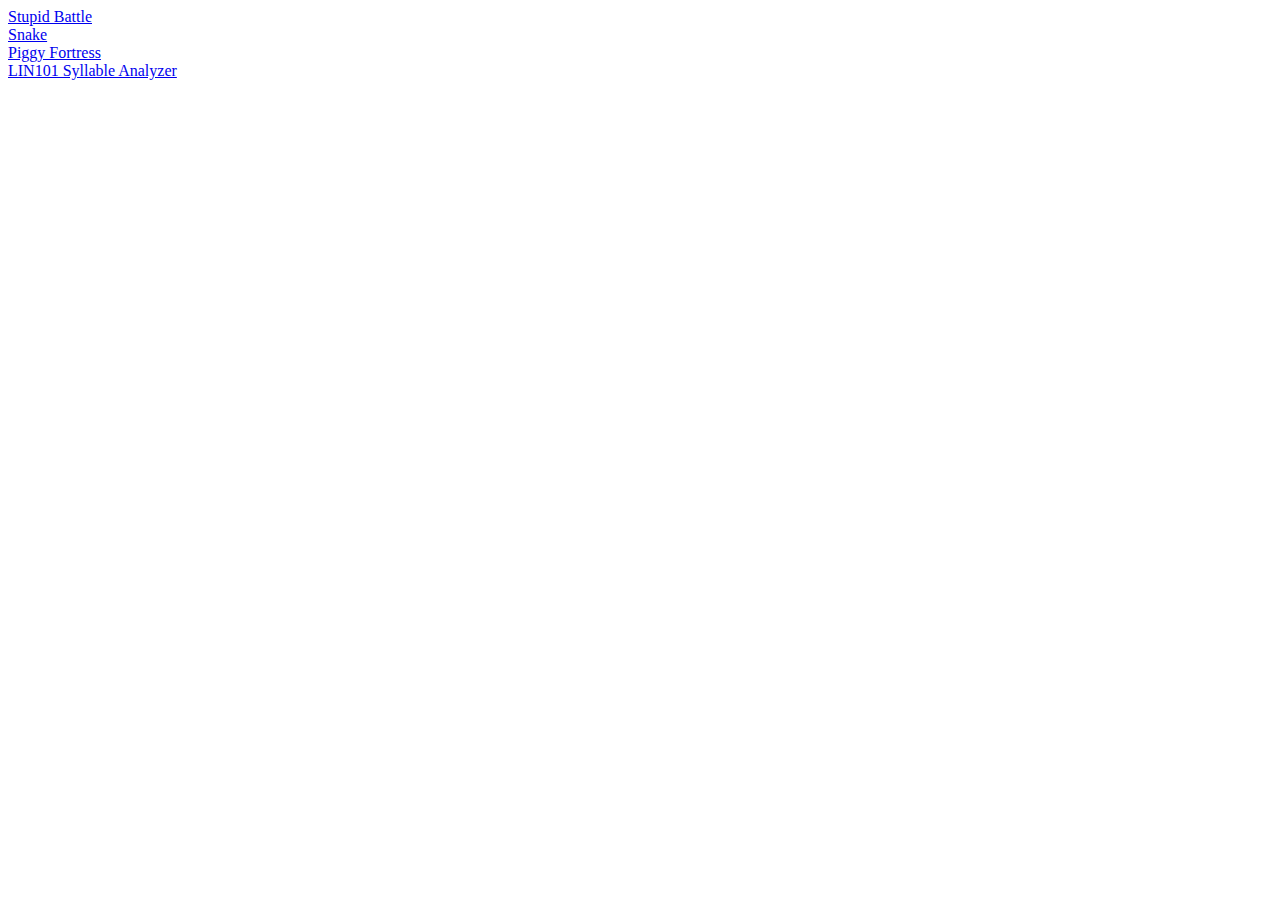
<file: index.html>
<!doctype html>
<html>
    <head>
        <meta charset="UTF-8" />
        <title>hello phaser!</title>
        <script src="phaser.min.js"></script>
    </head>
    <body>

    <a href="stupid-battle/stupid-battle.html">Stupid Battle</a>
    <br>
    <a href="snake/snake.html">Snake</a>
    <br>
    <a href="piggy-fortress/piggy-fortress.html">Piggy Fortress</a>
    <br>
    <a href="syllable-analyzer.html">LIN101 Syllable Analyzer</a>
    </body>
</html>
</file>
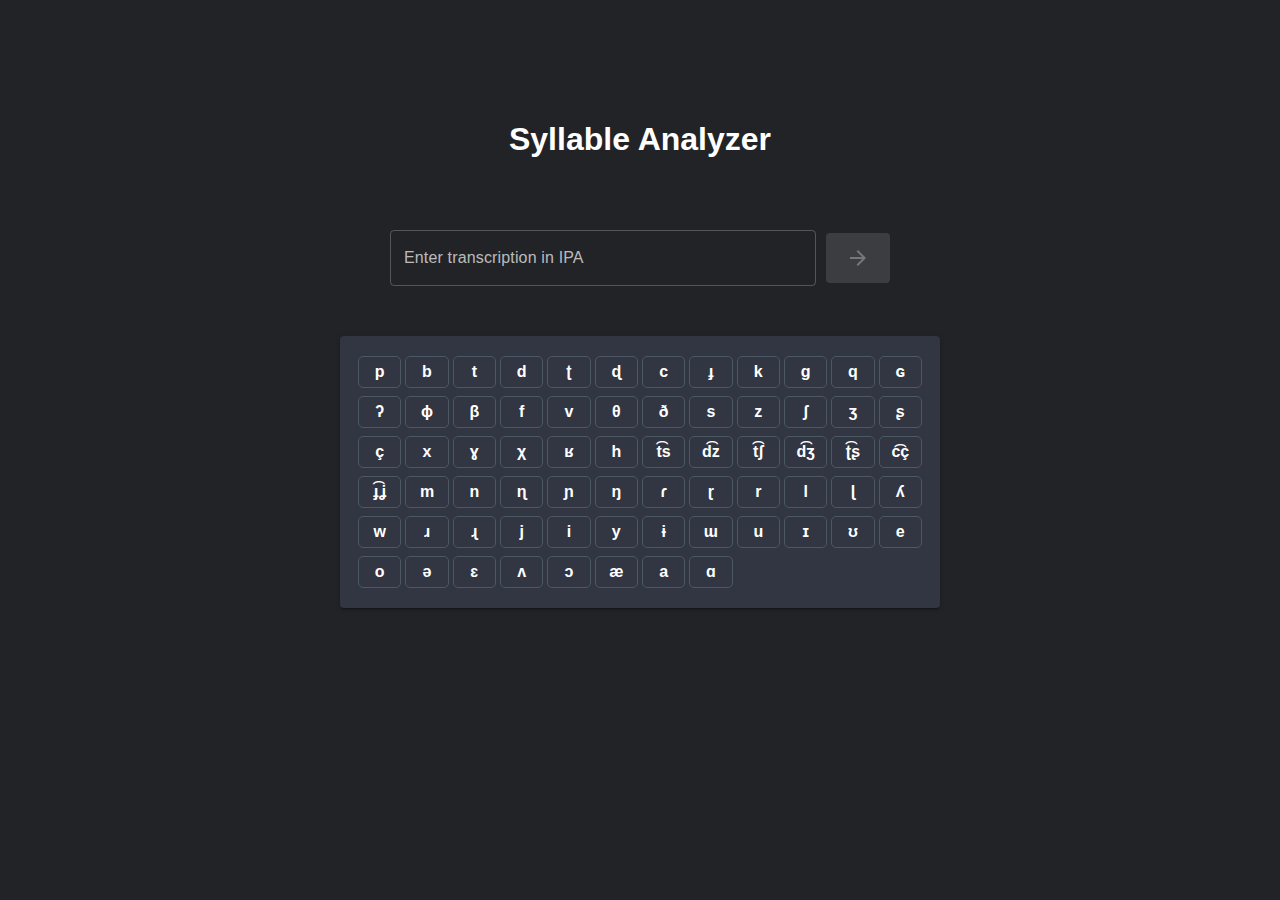
<file: syllable-analyzer/index.html>
<!doctype html><html lang="en"><head><meta charset="utf-8"/><link rel="icon" href="/favicon.ico"/><meta name="viewport" content="width=device-width,initial-scale=1"/><meta name="theme-color" content="#000000"/><meta name="description" content="Web site created using create-react-app"/><link rel="apple-touch-icon" href="/logo192.png"/><link rel="manifest" href="/manifest.json"/><title>React App</title><link href="/static/css/main.fcd7f780.chunk.css" rel="stylesheet"></head><body><noscript>You need to enable JavaScript to run this app.</noscript><div id="root"></div><script>!function(e){function r(r){for(var n,a,i=r[0],c=r[1],l=r[2],s=0,p=[];s<i.length;s++)a=i[s],Object.prototype.hasOwnProperty.call(o,a)&&o[a]&&p.push(o[a][0]),o[a]=0;for(n in c)Object.prototype.hasOwnProperty.call(c,n)&&(e[n]=c[n]);for(f&&f(r);p.length;)p.shift()();return u.push.apply(u,l||[]),t()}function t(){for(var e,r=0;r<u.length;r++){for(var t=u[r],n=!0,i=1;i<t.length;i++){var c=t[i];0!==o[c]&&(n=!1)}n&&(u.splice(r--,1),e=a(a.s=t[0]))}return e}var n={},o={1:0},u=[];function a(r){if(n[r])return n[r].exports;var t=n[r]={i:r,l:!1,exports:{}};return e[r].call(t.exports,t,t.exports,a),t.l=!0,t.exports}a.e=function(e){var r=[],t=o[e];if(0!==t)if(t)r.push(t[2]);else{var n=new Promise((function(r,n){t=o[e]=[r,n]}));r.push(t[2]=n);var u,i=document.createElement("script");i.charset="utf-8",i.timeout=120,a.nc&&i.setAttribute("nonce",a.nc),i.src=function(e){return a.p+"static/js/"+({}[e]||e)+"."+{3:"37e70acd"}[e]+".chunk.js"}(e);var c=new Error;u=function(r){i.onerror=i.onload=null,clearTimeout(l);var t=o[e];if(0!==t){if(t){var n=r&&("load"===r.type?"missing":r.type),u=r&&r.target&&r.target.src;c.message="Loading chunk "+e+" failed.\n("+n+": "+u+")",c.name="ChunkLoadError",c.type=n,c.request=u,t[1](c)}o[e]=void 0}};var l=setTimeout((function(){u({type:"timeout",target:i})}),12e4);i.onerror=i.onload=u,document.head.appendChild(i)}return Promise.all(r)},a.m=e,a.c=n,a.d=function(e,r,t){a.o(e,r)||Object.defineProperty(e,r,{enumerable:!0,get:t})},a.r=function(e){"undefined"!=typeof Symbol&&Symbol.toStringTag&&Object.defineProperty(e,Symbol.toStringTag,{value:"Module"}),Object.defineProperty(e,"__esModule",{value:!0})},a.t=function(e,r){if(1&r&&(e=a(e)),8&r)return e;if(4&r&&"object"==typeof e&&e&&e.__esModule)return e;var t=Object.create(null);if(a.r(t),Object.defineProperty(t,"default",{enumerable:!0,value:e}),2&r&&"string"!=typeof e)for(var n in e)a.d(t,n,function(r){return e[r]}.bind(null,n));return t},a.n=function(e){var r=e&&e.__esModule?function(){return e.default}:function(){return e};return a.d(r,"a",r),r},a.o=function(e,r){return Object.prototype.hasOwnProperty.call(e,r)},a.p="/",a.oe=function(e){throw console.error(e),e};var i=this.webpackJsonpsonority_drawer=this.webpackJsonpsonority_drawer||[],c=i.push.bind(i);i.push=r,i=i.slice();for(var l=0;l<i.length;l++)r(i[l]);var f=c;t()}([])</script><script src="/static/js/2.33897bd3.chunk.js"></script><script src="/static/js/main.525f5ee2.chunk.js"></script></body></html>
</file>
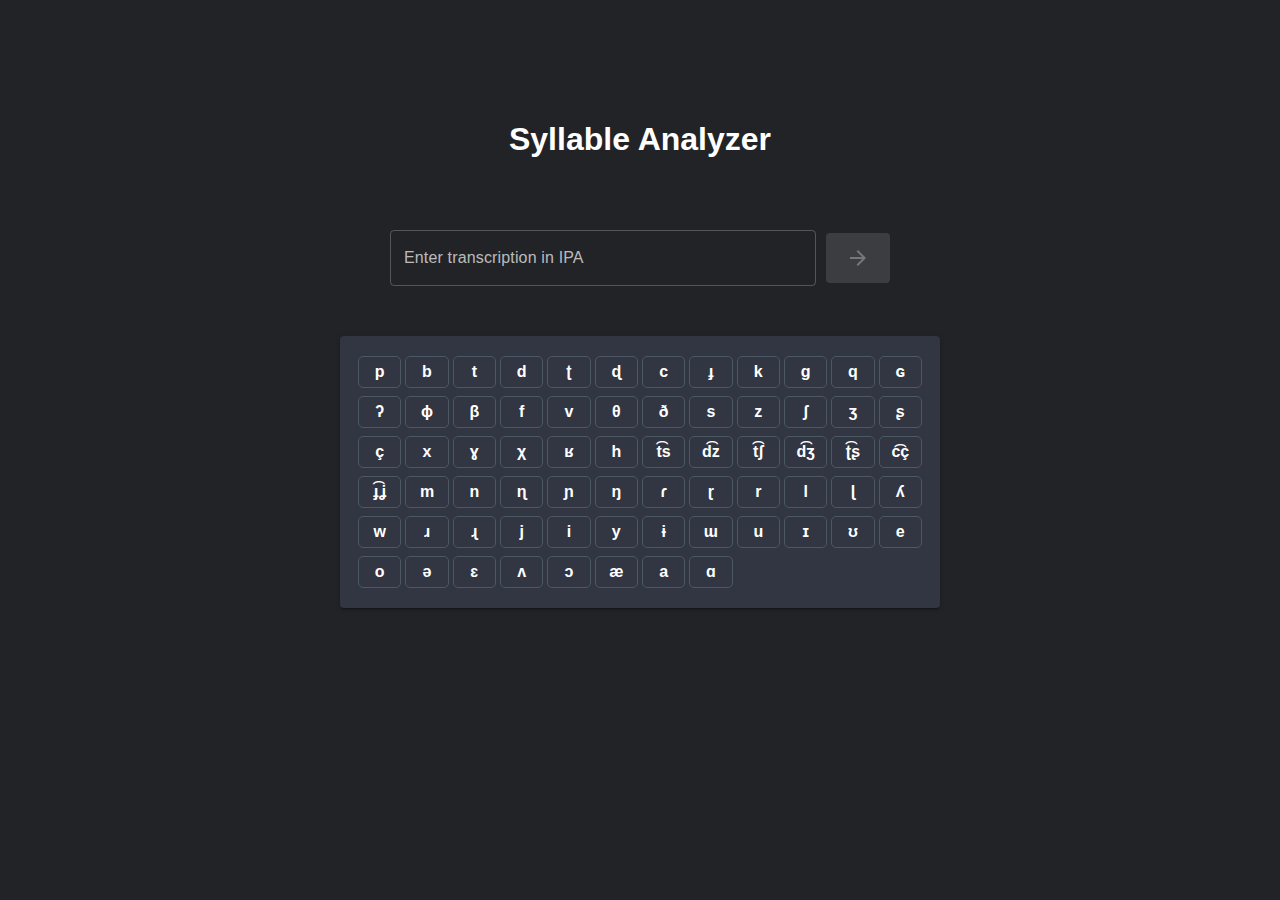
<file: syllable-analyzer.html>
<!doctype html><html lang="en"><head><meta charset="utf-8"/><link rel="icon" href="/favicon.ico"/><meta name="viewport" content="width=device-width,initial-scale=1"/><meta name="theme-color" content="#000000"/><meta name="description" content="Web site created using create-react-app"/><link rel="apple-touch-icon" href="/logo192.png"/><link rel="manifest" href="/manifest.json"/><title>React App</title><link href="/static/css/main.fcd7f780.chunk.css" rel="stylesheet"></head><body><noscript>You need to enable JavaScript to run this app.</noscript><div id="root"></div><script>!function(e){function r(r){for(var n,a,i=r[0],c=r[1],l=r[2],s=0,p=[];s<i.length;s++)a=i[s],Object.prototype.hasOwnProperty.call(o,a)&&o[a]&&p.push(o[a][0]),o[a]=0;for(n in c)Object.prototype.hasOwnProperty.call(c,n)&&(e[n]=c[n]);for(f&&f(r);p.length;)p.shift()();return u.push.apply(u,l||[]),t()}function t(){for(var e,r=0;r<u.length;r++){for(var t=u[r],n=!0,i=1;i<t.length;i++){var c=t[i];0!==o[c]&&(n=!1)}n&&(u.splice(r--,1),e=a(a.s=t[0]))}return e}var n={},o={1:0},u=[];function a(r){if(n[r])return n[r].exports;var t=n[r]={i:r,l:!1,exports:{}};return e[r].call(t.exports,t,t.exports,a),t.l=!0,t.exports}a.e=function(e){var r=[],t=o[e];if(0!==t)if(t)r.push(t[2]);else{var n=new Promise((function(r,n){t=o[e]=[r,n]}));r.push(t[2]=n);var u,i=document.createElement("script");i.charset="utf-8",i.timeout=120,a.nc&&i.setAttribute("nonce",a.nc),i.src=function(e){return a.p+"static/js/"+({}[e]||e)+"."+{3:"37e70acd"}[e]+".chunk.js"}(e);var c=new Error;u=function(r){i.onerror=i.onload=null,clearTimeout(l);var t=o[e];if(0!==t){if(t){var n=r&&("load"===r.type?"missing":r.type),u=r&&r.target&&r.target.src;c.message="Loading chunk "+e+" failed.\n("+n+": "+u+")",c.name="ChunkLoadError",c.type=n,c.request=u,t[1](c)}o[e]=void 0}};var l=setTimeout((function(){u({type:"timeout",target:i})}),12e4);i.onerror=i.onload=u,document.head.appendChild(i)}return Promise.all(r)},a.m=e,a.c=n,a.d=function(e,r,t){a.o(e,r)||Object.defineProperty(e,r,{enumerable:!0,get:t})},a.r=function(e){"undefined"!=typeof Symbol&&Symbol.toStringTag&&Object.defineProperty(e,Symbol.toStringTag,{value:"Module"}),Object.defineProperty(e,"__esModule",{value:!0})},a.t=function(e,r){if(1&r&&(e=a(e)),8&r)return e;if(4&r&&"object"==typeof e&&e&&e.__esModule)return e;var t=Object.create(null);if(a.r(t),Object.defineProperty(t,"default",{enumerable:!0,value:e}),2&r&&"string"!=typeof e)for(var n in e)a.d(t,n,function(r){return e[r]}.bind(null,n));return t},a.n=function(e){var r=e&&e.__esModule?function(){return e.default}:function(){return e};return a.d(r,"a",r),r},a.o=function(e,r){return Object.prototype.hasOwnProperty.call(e,r)},a.p="/",a.oe=function(e){throw console.error(e),e};var i=this.webpackJsonpsonority_drawer=this.webpackJsonpsonority_drawer||[],c=i.push.bind(i);i.push=r,i=i.slice();for(var l=0;l<i.length;l++)r(i[l]);var f=c;t()}([])</script><script src="/static/js/2.33897bd3.chunk.js"></script><script src="/static/js/main.e1ab2396.chunk.js"></script></body></html>
</file>
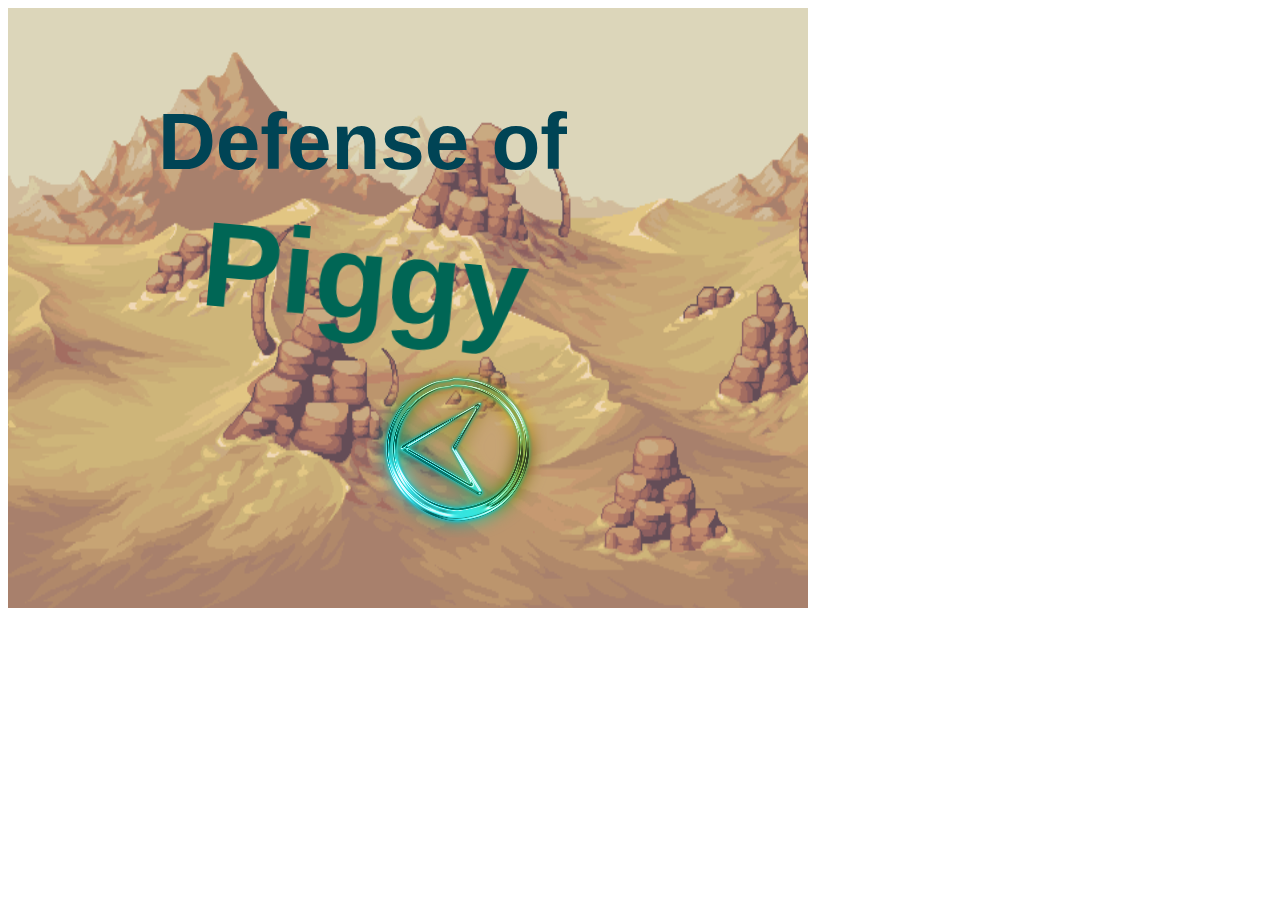
<file: piggy-fortress/piggy-fortress.html>
<!doctype html>
<html>
    <head>
        <meta charset="UTF-8" />
        <title>hello phaser!</title>
        <script src="../phaser.min.js"></script>
        <script src="../Box2D_v2.3.1_min.js"></script>

    </head>
    <body>

    <script type="text/javascript">

    window.onload = function() {


Box2D().then(function(Box2D) {
    
    var gravity = new Box2D.b2Vec2(0.0, 10);
    var world = new Box2D.b2World(gravity);
    var ground ;
    var game = new Phaser.Game(800, 600, Phaser.AUTO, '', { preload: preload, create: create, update: update });
    var cursors;
    var moving = 0;
    var background;
    var box;
    var boxes;
    var shape = new Box2D.b2PolygonShape();
    var shapeCircle = new Box2D.b2CircleShape();

    //var tell = 0;
    var height = 30;
    var width = 40;
    var x;
    var slingshot;
    var slingshot2;
    var tellCharacter = [0,0,0,0,0,0,0,0,0,0];
    //var bulletReadyState = false;
    var angle;
    var tellRight = 1;
    var vector;
    var time=0;
    var slingShotY= 1315;
    var whoTurn = "player";
    var start;
    var state = "regular" ;
    var lastFrameDown = false;
    var timeCount;
    var startScale=1;
    var timeArray = [0,0,0,0,0,0,0,0,0];
    var piggies;
    var piggy;
    var piggyIsThere = false;
    var needToKill = [];
    var invincible = false;
    var TIMEFORBUILDING = 50;
    var TIMEFORFIGHTING = 15;
    var playerToDisplay = 0;
    var brickName = 1;
    var onTheSlingshot;
    var blocksLeft = [
        [
            20,
            20,
            20,
            20,
            5,
            20,
            20,
            20
        ],
        [
            20,
            20,
            20,
            20,
            5,
            20,
            20,
            20
        ],
    ];
    var BLOCK_TYPES = [
        {
            texture: 'box',
            height: 20,
            width:90,
            density: 5,
            brickName : 0,
            blocksLeft:20
        },
        {
            texture: 'box',
            height: 30,
            width: 40,
            density: 3,
            brickName : 1,
            blocksLeft:20
        },
        {
            texture: 'box',
            height: 80,
            width:30,
            density: 5,
            brickName : 2,
            blocksLeft:20
        },
        {
            texture: 'box',
            height: 15,
            width:200,
            density: 5,
            brickName : 3,
            blocksLeft:20
        },
        {
            texture: 'triangle',
            height: 30*Math.sqrt(3),
            width: 110,
            density: 5,
            brickName : 5,
            blocksLeft:20
        },
        {
            texture: 'ice',
            height: 30,
            width: 30,
            density: 3,
            brickName : 6,
            blocksLeft:20
        },
        {
            texture: 'ice2',
            height: 60,
            width: 60,
            density: 3,
            brickName : 7,
            blocksLeft:20
        },
    ]
    var blacks;
    var black;
    var icon;
    var leftNum = [];
    var tellFly = true;
    var CENTER_BORDER = 1100;
    var whoOnMyPointer;
    var whoOnMySlingshot1;
    var whoOnMySlingshot2;
    var tintTime = 0;
    var bloodOfBrick = 30;
    var lastFrameA;
    var lastFrameB;
    var covers;
    var cover;
    var coverText = [];
    var coverButton;
    var coverOff= false;
    var UI;
    var UIBlackground;
    var UISlingshot;
    var UIBrick = [];
    var UIPointer;
    var UIPointer2;
    var UITime = 0;
    var UITime3 = 0;
    var UITime5 = 0;
    var UITime6 = 0;
    var UIArrow = [];
    var UISlingshot2;
    var UISlingshot3;
    var UIBlackground2;
    var instruction;
    var instruction_text;
    var instruction_picture;
    var instruction_pointer;
    var instruction_brick;
    var cameraStop = false;
    var entity;
    var points = [];
    var triangles;
    var triangle;
    var texture;

   function createPolygonShape(vertices) {
    var shape = new Box2D.b2PolygonShape();
    // var buffer = Box2D.allocate(vertices.length * 8, 'float', Box2D.ALLOC_STACK);
    var buffer = Box2D._malloc(vertices.length * 8);
    var offset = 0;
    for (var i = 0; i < vertices.length; i++) {
        // Box2D.setValue(buffer + (offset), vertices[i].get_x(), 'float'); // x
        Box2D.HEAPF32[buffer + offset >> 2] = vertices[i].get_x();
        // Box2D.setValue(buffer + (offset + 4), vertices[i].get_y(), 'float'); // y
        Box2D.HEAPF32[buffer + (offset + 4) >> 2] = vertices[i].get_y();
        offset += 8;
    }
    var ptr_wrapped = Box2D.wrapPointer(buffer, Box2D.b2Vec2);
    shape.Set(ptr_wrapped, vertices.length);
    return shape;
}
    
    function resetAll(){
        
        for(var i = boxes.children.length-1;i>=0;--i){
            boxes.children[i].destroy();
        }
        for(var i = piggies.children.length-1;i>=0;--i){
            piggies.children[i].destroy();
        }
        
        for(var i = 0; i<2;i++){
            for(var j = 0; j<4;j++){
                blocksLeft[i][j]= 20 ; 
            }
            blocksLeft[i][4] = 5;
            blocksLeft[i][5] = 20;
            blocksLeft[i][6] = 20;
            blocksLeft[i][7] = 20;
            //console.log('HI');
        }
        reround();


        
        for(var i=0;i<5;i++){
            piggy = piggies.create(620,slingShotY+i*20,'piggy');
            piggy.anchor.set(0.5);
            piggy.scale.set(0.1);
            x = new Box2D.b2Vec2(600/100, (slingShotY+i*20)/100);
            enableBox2D(piggy,true,x,"circle");
            piggy.movable = true;
            piggy.owner = 0;
        }
        for(var i=0;i<5;i++){
            piggy = piggies.create(1520,slingShotY+i*20,'piggy');
            piggy.anchor.set(0.5);
            piggy.scale.set(0.1);
            x = new Box2D.b2Vec2(1520/100, (slingShotY+i*20)/100);
            enableBox2D(piggy,true,x,"circle");
            piggy.movable = true;
            piggy.owner = 1;
        }
        instruction.visible = false;
        timeCount.text = 'Ready? Start!';
        //console.log('restart'+blocksLeft[0][4]);
    }

    //var initialCameraX = game.camera.x;
    function reround(){
        game.camera.scale.x = 1;
        game.camera.scale.y = 1;
        game.camera.x = 0;
        game.camera.y = 1100;
        time = 0;
        timeArray[0] = 0;
        timeArray[1] = 0;
        timeArray[2] = 0; 
        timeArray[3] = 0;
        whoTurn = "player";
        invincible = false;
        game.camera.y = 910;
        timeCount.fontSize = '30px';
        timeCount.fill ='black';
        UI.visible = true;
        timeCount.text = 'Ready? Next round!';
        //console.log('reround'+cameraStop);
    }
    
    function meterToPixel(meter){
        return meter*100;
    }

    function radianToDegree(radian){
        return radian/Math.PI*180;
    }
    
    function tellPointerCondition(){
        return game.input.activePointer.isDown && !lastFrameDown;
    }

    function tellPointerRightCondition(){
        if(!game.input.activePointer.isDown && tellRight === 0) {
            tellRight = 1;
            return true;
        }
        else if(game.input.activePointer.isDown){
            tellRight = 0;
            return false;
        }
        else if (!game.input.activePointer.isDown && tellRight === 1){
            return false;
        }
    }

    function tellCondition(character,number){
        if(game.input.keyboard.isDown(character) && tellCharacter[number] === 0) {
            tellCharacter[number] = 1;
            return true;
        }
        else if(!game.input.keyboard.isDown(character)){
            tellCharacter[number] = 0;
            return false;
        }
        else if (game.input.keyboard.isDown(character) && tellCharacter[number] === 1){
            return false;
        }
    }

    function ifOnTheSprite(x,y,sprite){
        if(Math.sqrt((x-sprite.x)*(x-sprite.x)+(y-sprite.y)*(y-sprite.y))<=(sprite.height/2)){
            //console.log(true);
            return true;
        }
        else{
            //console.log(false);
            return false;
        }
    }

    //function clamp(x, a, b){
    //
    //}

    function rgbToColor(r, g, b) {
        r = Math.round(r * 255);
        g = Math.round(g * 255);
        b = Math.round(b * 255);
        var rgb = b | (g << 8) | (r << 16);
        return rgb;
    }

    function actionOnClick(){
        covers.visible = false;
        cameraStop = false;
        //console.log("happened");
        //resetAll();
        coverOff = true;
        //console.log('onclick'+cameraStop);

    }

    //function actionOnClick2(sprite,pointer){
    //    covers.visible = false;
        //resetAll();
    //    coverOff = true;
    //}

    function preload() {
      this.load.image('background', 'assets/background.png');
      this.load.image('box', 'assets/box.png');
      this.load.image('sand', 'assets/sand.png');
      this.load.image('slingshot', 'assets/slingshots.png');
      this.load.image('piggy', 'assets/piggy.png');
      this.load.image('black', 'assets/black.png');
      this.load.image('coverPage', 'assets/Desert.png');
      this.load.image('button', 'assets/button.png');
      this.load.image('blackground', 'assets/blackground.png');
      this.load.image('UIPointer', 'assets/UIpointer.png');
      this.load.image('UIArrow', 'assets/arrow.png');
      this.load.image('instruction', 'assets/instruction.png');
      this.load.image('triangle', 'assets/triangle.png');
      this.load.image('ice', 'assets/ice.png');
      this.load.image('ice2', 'assets/ice2.png');
    }

    function enableBox2D(sprite,movable,position,type) {

        var bd = new Box2D.b2BodyDef();
        if(movable){
            bd.set_type(Box2D.b2_dynamicBody);
        }
        bd.set_position(position);
        var body = world.CreateBody(bd);
        if (type ==="box"){
            shape.SetAsBox(sprite.width/200, sprite.height/200);
            var fixture_def = new Box2D.b2FixtureDef();
            fixture_def.set_shape(shape);
            fixture_def.set_density(10);
            fixture_def.set_friction(2);
            fixture_def.set_restitution(0.1);
    
        body.CreateFixture(fixture_def);
            body.CreateFixture(shape, 5.0);


            sprite.box2DBody = body;
        sprite.box2DBody.name = 'box';
        }
        if(type ==="circle"){
            shapeCircle.set_m_radius(sprite.height/200);

            body.CreateFixture(shapeCircle, 5.0);
            sprite.box2DBody = body;
            sprite.box2DBody.name = 'piggy';
        }
        if(type === "triangle"){
            /*var fixDef = new Box2D.b2FixtureDef();
            fixDef.density = 5.0;
            fixDef.friction = 0.5;
            fixDef.restitution = 0.2;
            fixDef.shape = new Box2D.b2PolygonShape();

            entity = [{x: 0, y: 0}, {x: sprite.width/200, y: -sprite.height/100}, {x: sprite.width/100, y:0}]
            var points = [];

            for (var i = 0; i < entity.length; i++) {
                var vec = new Box2D.b2Vec2();
                vec.Set(entity[i].x, entity[i].y);
                points[i] = vec;
            }

            fixDef.shape.SetAsArray(points, points.length);
            body.CreateFixture(fixDef);
            sprite.box2DBody = body;*/
            var verts = [];
            verts.push( new Box2D.b2Vec2( -sprite.width/200,sprite.height/200 ) );
            verts.push( new Box2D.b2Vec2( 0,-sprite.height/200) );
            verts.push( new Box2D.b2Vec2( sprite.width/200, sprite.height/200 ) );
            var polygonShape = createPolygonShape( verts );
            var fixture_def = new Box2D.b2FixtureDef();
            fixture_def.set_shape( polygonShape );
            fixture_def.set_density(20);
            fixture_def.set_friction(4);
            fixture_def.set_restitution(0.1);
            body.CreateFixture( fixture_def );
            sprite.box2DBody = body;
            sprite.box2DBody.name = 'box';
        }

        sprite.box2DBody.sprite = sprite;
        sprite.r = 1 ;
        sprite.g = 1 ;
        sprite.b = 1 ;
        sprite.flashingSpeed = 0 ;
        sprite.deep = 0;
        

        
        sprite.update = function(){
            tintTime = tintTime+ game.time.physicsElapsed;
            sprite.x = meterToPixel(sprite.box2DBody.GetPosition().get_x());
            sprite.y = meterToPixel(sprite.box2DBody.GetPosition().get_y());
            sprite.angle = radianToDegree(sprite.box2DBody.GetAngle());
           // console.log(sprite.y);
           sprite.p = (Math.sin(sprite.flashingSpeed*tintTime)+1)/2*sprite.deep;
           sprite.tint = rgbToColor(sprite.r*(1-sprite.p)+1*sprite.p,sprite.g*(1-sprite.p),sprite.b*(1-sprite.p));

           if (sprite.y > 3000){
                sprite.destroy();
           }
            
        }
    
        sprite.setVelocity = function(x,y){
          var velocity = new Box2D.b2Vec2(x/100,y/100);
            sprite.box2DBody.SetLinearVelocity(velocity);
        }

        sprite.setPosition = function(x,y){
            var bulletPosition = new Box2D.b2Vec2(x/100, y/100); 
            sprite.box2DBody.SetTransform(bulletPosition, sprite.box2DBody.GetAngle());
        }
        sprite.getPositionX = function(){
            return meterToPixel(sprite.box2DBody.GetPosition().get_x());
        }
        
        sprite.getPositionY = function(){
            return meterToPixel(sprite.box2DBody.GetPosition().get_y());
        }

        function destroyBody() {
            world.DestroyBody(sprite.box2DBody);
            if (sprite.box2DBody.name === "piggy"){
                blocksLeft[sprite.owner][4]--;
               // console.log(blocksLeft[sprite.owner][4]);
            }
        }

        sprite.events.onDestroy.add(destroyBody, this);
        //call the function when the event happened
    }

    function create() {
        var listener = new Box2D.JSContactListener();
        listener.BeginContact = function (contactPtr) {
            var contact = Box2D.wrapPointer( contactPtr, Box2D.b2Contact );

            var fixtureA = contact.GetFixtureA();
            var fixtureB = contact.GetFixtureB();


            var velocityScalarB = Math.sqrt(fixtureB.GetBody().GetLinearVelocity().get_y()*fixtureB.GetBody().GetLinearVelocity().get_y()+fixtureB.GetBody().GetLinearVelocity().get_x()*fixtureB.GetBody().GetLinearVelocity().get_x());
            var velocityScalarA = Math.sqrt(fixtureA.GetBody().GetLinearVelocity().get_y()*fixtureA.GetBody().GetLinearVelocity().get_y()+fixtureA.GetBody().GetLinearVelocity().get_x()*fixtureA.GetBody().GetLinearVelocity().get_x());
            var power = (fixtureB.GetBody().GetMass())*0.5*velocityScalarB*velocityScalarB+(fixtureA.GetBody().GetMass())*0.5*velocityScalarA*velocityScalarA;
            //console.log(fixtureA.GetBody().name)
            if(power >= 10&&invincible){
                if(fixtureA.GetBody().name === "piggy"){
                    needToKill.push(fixtureA.GetBody().sprite);
                }
                if(fixtureB.GetBody().name === "piggy"){
                    
                    needToKill.push(fixtureB.GetBody().sprite);
                }

            }
            //fixtureA.GetBody().GetLinearVelocity().get_y()
            if(power>=100&&!(fixtureA===lastFrameA&&fixtureB===lastFrameB)){
               // console.log(fixtureA.GetBody().name, Math.random());
                if(fixtureA.GetBody().name != "piggy"&&fixtureA.GetBody().name != "ground"){
                    fixtureA.GetBody().sprite.flashingSpeed = fixtureA.GetBody().sprite.flashingSpeed+1;
                    fixtureA.GetBody().sprite.deep = fixtureA.GetBody().sprite.deep+ 1/bloodOfBrick;
                    if(fixtureA.GetBody().sprite.deep >= 1){
                        needToKill.push(fixtureA.GetBody().sprite);
                    }
                }

                if(fixtureB.GetBody().name != "piggy"&&fixtureB.GetBody().name != "ground"){
                    fixtureB.GetBody().sprite.flashingSpeed = fixtureB.GetBody().sprite.flashingSpeed+0.05;
                    fixtureB.GetBody().sprite.deep = fixtureB.GetBody().sprite.deep+ 0.5/bloodOfBrick;
                    if(fixtureB.GetBody().sprite.deep >= 1){
                        needToKill.push(fixtureB.GetBody().sprite);
                    }
                }
            }

            lastFrameA = fixtureA;
            lastFrameB = fixtureB;
        }

        listener.EndContact = function() {};
        listener.PreSolve = function() {};
        listener.PostSolve = function() {};

        world.SetContactListener( listener );

        world.SetAllowSleeping(false);
       
       
        game.world.setBounds(0, 0, 2280, 1700);
        game.camera.y = 1500;
        background = game.add.sprite(0, 0, 'background');

        cursors = game.input.keyboard.createCursorKeys();
        //game.input.onDown.add(toggle, this);
        background.height = game.world.height;
        background.width = game.world.width;
        
        ground = this.add.sprite(game.world.width/2,game.world.height,'sand');
        ground.anchor.set(0.5); 
        ground.width = game.world.width;
        ground.height = 600;
        var groundPosition = new Box2D.b2Vec2(game.world.width/200, (game.world.height)/100);
        enableBox2D(ground,false,groundPosition,"box");
        ground.box2DBody.name = "ground";
        slingshot = game.add.sprite(730,slingShotY,'slingshot');
        slingshot.anchor.set(0.5);
        slingshot.scale.set(0.9);
        slingshot2 = game.add.sprite(1430,slingShotY,'slingshot');
        slingshot2.anchor.set(0.5);
        slingshot2.scale.set(-0.9,0.9);
        blacks = game.add.group();
        
        blacks.fixedToCamera = true;
        for(var j = 38,i=0 ;i < 9;i++){
            black = blacks.create(j,525,'black');
            black.scale.set(0.2);
            black.anchor.set(0.5);
            black.alpha = 0.38;
            j = j+ black.width + 10;
        }
        for(var i =0 ; i<4; i++){
            icon = blacks.create(blacks.children[i].x,blacks.children[i].y,'box');
            icon.anchor.set(0.5);
            icon.height = BLOCK_TYPES[i].height*0.5;
            icon.width = BLOCK_TYPES[i].width*0.5;
        }
        for(var i =6;i<9;i++){
        icon = blacks.create(blacks.children[i].x,blacks.children[i].y,BLOCK_TYPES[i-2].texture);
        icon.anchor.set(0.5);
        icon.height = BLOCK_TYPES[i-2].height*0.5;
        icon.width = BLOCK_TYPES[i-2].width*0.5;
        }
        
        
        boxes = game.add.group();

        /*start = game.add.text(100, 1100, 'Player1\nStart to build your fortress!',{align:'left',boundsAlignH:'center',boundsAlignV:'middle',fontSize: '50px', fill: '#000' });*/
        
        piggies = game.add.group();
        game.camera.y = 910;
        for(var i=0;i<5;i++){
            piggy = piggies.create(620,slingShotY+i*20,'piggy');
            piggy.anchor.set(0.5);
            piggy.scale.set(0.1);
            x = new Box2D.b2Vec2(600/100, (slingShotY+i*20)/100);
            enableBox2D(piggy,true,x,"circle");
            piggy.movable = true;
            piggy.owner = 0;
        }
        for(var i=0;i<5;i++){
            piggy = piggies.create(1520,slingShotY+i*20,'piggy');
            piggy.anchor.set(0.5);
            piggy.scale.set(0.1);
            x = new Box2D.b2Vec2(1520/100, (slingShotY+i*20)/100);
            enableBox2D(piggy,true,x,"circle");
            piggy.movable = true;
            piggy.owner = 1;
        }
        leftNum[0] = game.add.text(blacks.children[0].x,blacks.children[0].y, '',{align:'left',boundsAlignH:'center',boundsAlignV:'middle',fontSize: '40px', fill: '#000' }, blacks);
        leftNum[1] = game.add.text(blacks.children[1].x,blacks.children[1].y, '',{align:'left',boundsAlignH:'center',boundsAlignV:'middle',fontSize: '40px', fill: '#000' }, blacks);
        leftNum[2] = game.add.text(blacks.children[2].x,blacks.children[2].y, '',{align:'left',boundsAlignH:'center',boundsAlignV:'middle',fontSize: '40px', fill: '#000' }, blacks);
        leftNum[3] = game.add.text(blacks.children[3].x,blacks.children[3].y, '',{align:'left',boundsAlignH:'center',boundsAlignV:'middle',fontSize: '40px', fill: '#000' }, blacks);

        leftNum[4] = game.add.text(blacks.children[4].x-20,blacks.children[4].y-20, 'Delete\nMode',{align:'left',boundsAlignH:'center',boundsAlignV:'middle',fontSize: '20px', fill: '#000' }, blacks);
        leftNum[5] = game.add.text(blacks.children[5].x-20,blacks.children[5].y-20, 'Drag\nMode',{align:'left',boundsAlignH:'center',boundsAlignV:'middle',fontSize: '20px', fill: '#000' }, blacks);
        leftNum[6] = game.add.text(blacks.children[6].x,blacks.children[6].y, '',{align:'left',boundsAlignH:'center',boundsAlignV:'middle',fontSize: '40px', fill: '#000' }, blacks);
        leftNum[7] = game.add.text(blacks.children[7].x,blacks.children[7].y, '',{align:'left',boundsAlignH:'center',boundsAlignV:'middle',fontSize: '40px', fill: '#000' }, blacks);
        leftNum[8] = game.add.text(blacks.children[8].x,blacks.children[8].y, '',{align:'left',boundsAlignH:'center',boundsAlignV:'middle',fontSize: '40px', fill: '#000' }, blacks);
        
        
        

        
        UIBlackground = this.add.sprite(30, 50, 'blackground');
        UI = game.add.group();
        UIBlackground.alpha = 0.38;
        UIBlackground.anchor.set(0);
        UIBlackground.width = game.world.width-100;
        UIBlackground.height = 350;
        UISlingshot = UI.create(430,UIBlackground.y+UIBlackground.height,'slingshot');
        UISlingshot.anchor.set(1);
        UIBrick[0] =UI.create(UISlingshot.x-400, UIBlackground.y+UIBlackground.height/2, 'box');
        UIPointer = UI.create(UISlingshot.x-420, UIBlackground.y+UIBlackground.height/2, 'UIPointer');
        UIPointer.scale.set(0.17);
        UIArrow[0] = UI.create(UISlingshot.x+300,UIPointer.y,'UIArrow');
        UIArrow[0].scale.set(0.5);
        UIArrow[0].anchor.set(0.5);
        UISlingshot2 = UI.create(UIArrow[0].x+300,UIBlackground.y+UIBlackground.height,'slingshot');
        UISlingshot2.anchor.set(1);
        UIBrick[1] = UI.create(UISlingshot2.x-100, UISlingshot2.y-230, 'box');
        UIArrow[1] = UI.create(UISlingshot2.x+300,UIPointer.y,'UIArrow');
        UIArrow[1].scale.set(0.5);
        UIArrow[1].anchor.set(0.5);
        UISlingshot3 = UI.create(UIArrow[1].x+300,UIBlackground.y+UIBlackground.height,'slingshot');
        UISlingshot3.anchor.set(1);
        UIBrick[2] = UI.create(UISlingshot3.x-100, UISlingshot3.y-230, 'box');
        UIPointer2 = UI.create(UIBrick[2].x - 20, UIBrick[2].y, 'UIPointer');
        UIPointer2.scale.set(0.17);
        instruction = game.add.group();
        UIBlackground2 = instruction.create(10, 10, 'blackground');
        UIBlackground2.alpha = 0.38;
        UIBlackground2.anchor.set(0);
        UIBlackground2.width = 780;
        UIBlackground2.height = 130;
        instruction.fixedToCamera = true;
        instruction_picture = instruction.create(530,25,'instruction');
        instruction_picture.scale.set(0.15);
        instruction_picture.alpha = 1;
        instruction_brick = instruction.create(instruction_picture.x-15+18, instruction_picture.y+80, 'box');
        instruction_brick.scale.set(0.2);
        instruction_pointer = instruction.create(instruction_picture.x-15, instruction_picture.y+80, 'UIPointer');
        instruction_pointer.scale.set(0.05);
        instruction.visible = false;
        timeCount = game.add.text(20, 20, 'Ready? Start!',{align:'left',boundsAlignH:'center',boundsAlignV:'middle',fontSize: '30px', fill: '#000' });
        timeCount.fixedToCamera = true;
        covers = game.add.group();
        cover = covers.create(-100,900,'coverPage');
        cover.anchor.set(0);
        cover.width = 1100;
        cover.height = 630;
        coverText[0] = game.add.text(150,1000, 'Defense of\n',{align:'left',boundsAlignH:'center',boundsAlignV:'middle',fontSize: '80px', fill: '#045' }, covers);
        coverText[1] = game.add.text(200,1100, 'Piggy',{align:'left',boundsAlignH:'center',boundsAlignV:'middle',fontSize: '120px', fill: '#065' }, covers);
        coverText[1].angle = 5;
        
        //coverButton.inputEnabled = true;
        //coverButton.events.onInputDown.add(actionOnClick2,this);
        coverButton = covers.create(450, 1350, 'button');
        coverButton.scale.set(0.35,0.35);
        //coverButton.off = false;
        coverButton.anchor.set(0.5);
        
    }
    
    function toggle() {

        moving = (moving === 0) ? 1 : 0;

    }  
      
    function clock() {
        return Date.now();
    }

    function pointerWorldX(){
        return (game.input.activePointer.x+game.camera.x)/game.camera.scale.x;
    }
    
    function pointerWorldY(){
        return (game.input.activePointer.y+game.camera.y)/game.camera.scale.y;
    }

    function declineBrick(playerToDisplay,brickName){
     
            blocksLeft[playerToDisplay][brickName]--;
    }
//732,slingShotY-50
    function ifOnSlingshot(x,y,player){
        if(player === "player1"){
            if(Math.sqrt((x-732)*(x-732)+(y-slingShotY+50)*(y-slingShotY+50))<=40){
                return true;
            }
            else{
                return false;
            }
        }
//1410,slingShotY-50
        else if(player === "player2"){
            if(Math.sqrt((x-1410)*(x-1410)+(y-slingShotY+50)*(y-slingShotY+50))<=40){
                return true;
            }
            else{
                return false;
            }
        }
    }

    function toDisplay(playerToDisplay){
        leftNum[0].text = blocksLeft[playerToDisplay][0];
        leftNum[1].text = blocksLeft[playerToDisplay][1];
        leftNum[2].text = blocksLeft[playerToDisplay][2];
        leftNum[3].text = blocksLeft[playerToDisplay][3];
        leftNum[6].text = blocksLeft[playerToDisplay][5];
        leftNum[7].text = blocksLeft[playerToDisplay][6];
        leftNum[8].text = blocksLeft[playerToDisplay][7];
    }
    
function update() {
    //if (moving === 0)
    /*{
        if (cursors.up.isDown)
        {
            game.camera.y -= 4;
        }
        else if (cursors.down.isDown)
        {
            game.camera.y += 4;
        }

        if (cursors.left.isDown)
        {
            game.camera.x -= 4;
        }
        else if (cursors.right.isDown)
        {
            game.camera.x += 4;
        }
    }*/

    /*UISlingshot = UI.create(430,UIBlackground.y+UIBlackground.height,'slingshot');
        UISlingshot.anchor.set(1);
        UIBrick =UI.create(UISlingshot.x-40, UIBlackground.y+UIBlackground.height/2, 'box');
        UIPointer = UI.create(UISlingshot.x-60, UIBlackground.y+UIBlackground.height/2, 'UIPointer');
        UIPointer.scale.set(0.17);*/
    UITime = UITime + game.time.physicsElapsed;
    var UITime2 = UITime/4;
    if(UITime2<=1){
        var startX = UISlingshot.x-400;
        var startY = UIBlackground.y+UIBlackground.height/2;
        var endX = UISlingshot.x-UISlingshot.width/2-50;
        var endY =UISlingshot.y - 250;
        var bezierX = (startX + endX)/2 - 200;
        var bezierY = (startY + endY)/2 - 300;
        var x = (1 - UITime2)*(1 - UITime2)*startX + 2*(1-UITime2)*UITime2*bezierX+UITime2*UITime2*endX;
        var y = (1 - UITime2)*(1 - UITime2)*startY + 2*(1-UITime2)*UITime2*bezierY+UITime2*UITime2*endY;
        UIBrick[0].x = x;
        UIBrick[0].y = y;
        UIPointer.y = UIBrick[0].y;
        UIPointer.x = UIBrick[0].x -20;
    }
    else{
        UITime = 0;
    }

    UITime3 = UITime3 + game.time.physicsElapsed;
    var UITime4 = UITime3/2;
        
    if(UITime4<1){
        var startX2 = UISlingshot3.x-100;
        var startY2 = UISlingshot3.y-230;
        var endX2 = startX2 - 100;
        var endY2 = startY2 + 90;
        //var bezierX2 = (startX + endX)/2 - 200;
        //var bezierY2 = (startY + endY)/2 - 300;
        var x2 = startX2 + UITime3*(endX2 - startX2);
        var y2 =  startY2 + UITime3*(endY2 - startY2);
        UIBrick[2].x = x2;
        UIBrick[2].y = y2;
        UIPointer2.y = UIBrick[2].y;
        UIPointer2.x = UIBrick[2].x -20;
    }
    else{
        //console.log("1");
        UITime5 = UITime5 + game.time.physicsElapsed;
        if(UITime5<1){
            var startX3 = UISlingshot3.x-100- 100;
            var startY3 = UISlingshot3.y-230 + 90;
            var endX3 = startX3 + 600;
            var endY3 = startY3 - 100;
            var bezierX2 = (startX3 + endX3)/2 - 200;
            var bezierY2 = (startY3 + endY3)/2 - 200;
            var x3 = (1 - UITime5)*(1 - UITime5)*startX3 + 2*(1-UITime5)*UITime5*bezierX2+UITime5*UITime5*endX3;
            var y3 = (1 - UITime5)*(1 - UITime5)*startY3 + 2*(1-UITime5)*UITime5*bezierY2+UITime5*UITime5*endY3;
            UIBrick[2].x = x3;
            UIBrick[2].y = y3;
            //console.log("2");
        }
        else{
            UITime3 = 0;
            //console.log("3");
            UITime5 = 0;
        }
    }
    UITime6 = UITime6 + game.time.physicsElapsed;
    //instruction_picture.x-15+18, instruction_picture.y+80,
    var UITime7 = UITime6/2;
    if(UITime7<1){
        var startX4 = instruction_picture.x-15+18;
        var startY4 = instruction_picture.y+80;
        var endX4 = startX4 + 100;
        var endY4 = startY4 - 68;
        //var bezierX2 = (startX + endX)/2 - 200;
        //var bezierY2 = (startY + endY)/2 - 300;
        var x4 = startX4 + UITime7*(endX4 - startX4);
        var y4 =  startY4 + UITime7*(endY4 - startY4);
        instruction_brick.x = x4;
        instruction_brick.y = y4;
        instruction_pointer.y = instruction_brick.y;
        instruction_pointer.x = instruction_brick.x -18;
    }
    else if(UITime7 >1.5){
        UITime6 = 0;
    }


    if(covers.visible === true){
        if(game.input.activePointer.isDown){
            //console.log(pointerWorldX());
            //console.log(coverButton.x+coverButton.width/2);
            //console.log(coverButton.x-coverButton.width/2);
            //console.log(pointerWorldY());
            //console.log(coverButton.height/2);
            if(pointerWorldX()<coverButton.x+coverButton.width/2&&pointerWorldX()>coverButton.x-coverButton.width/2&&pointerWorldY()>coverButton.y-coverButton.height/2&&
                pointerWorldY()<coverButton.y+coverButton.height/2){
                actionOnClick();
            actionOnClick();
            //console.log("hi");
            }
        }
    }

    if(!game.input.activePointer.isDown){
        world.Step(1.0/60.0, 3, 3);
    }
    
    if (ifOnTheSprite(game.input.activePointer.x,game.input.activePointer.y, blacks.children[0])&&game.input.activePointer.isDown&&!lastFrameDown){
        height = BLOCK_TYPES[0].height;
        width = BLOCK_TYPES[0].width;
        piggyIsThere = false;
        state = "regular";
        brickName = BLOCK_TYPES[0].brickName;
        texture = BLOCK_TYPES[0].texture;
     }
     if (ifOnTheSprite(game.input.activePointer.x,game.input.activePointer.y, blacks.children[1])&&game.input.activePointer.isDown&&!lastFrameDown){
        height = BLOCK_TYPES[1].height;
        width = BLOCK_TYPES[1].width;
        piggyIsThere = false;
        state = "regular";
        brickName = BLOCK_TYPES[1].brickName;
        texture = BLOCK_TYPES[1].texture;
     }
     if (ifOnTheSprite(game.input.activePointer.x,game.input.activePointer.y, blacks.children[2])&&game.input.activePointer.isDown&&!lastFrameDown){
        height = BLOCK_TYPES[2].height;
        width = BLOCK_TYPES[2].width;
        piggyIsThere = false;
        state = "regular";
        brickName = BLOCK_TYPES[2].brickName;
          texture = BLOCK_TYPES[2].texture;
     }
     if (ifOnTheSprite(game.input.activePointer.x,game.input.activePointer.y, blacks.children[3])&&game.input.activePointer.isDown&&!lastFrameDown){
        height = BLOCK_TYPES[3].height;
        width = BLOCK_TYPES[3].width;
        piggyIsThere = false;
        state = "regular";
        brickName = BLOCK_TYPES[3].brickName;
          texture = BLOCK_TYPES[3].texture;
     }
     if (ifOnTheSprite(game.input.activePointer.x,game.input.activePointer.y, blacks.children[6])&&game.input.activePointer.isDown&&!lastFrameDown){
        height = BLOCK_TYPES[4].height;
        width = BLOCK_TYPES[4].width;
        piggyIsThere = false;
        state = "regular";
        brickName = BLOCK_TYPES[4].brickName;
          texture = BLOCK_TYPES[4].texture;
        //console.log(blocksLeft[playerToDisplay][brickName]);
     }
     if (ifOnTheSprite(game.input.activePointer.x,game.input.activePointer.y, blacks.children[7])&&game.input.activePointer.isDown&&!lastFrameDown){
        height = BLOCK_TYPES[5].height;
        width = BLOCK_TYPES[5].width;
        piggyIsThere = false;
        state = "regular";
        brickName = BLOCK_TYPES[5].brickName;
          texture = BLOCK_TYPES[5].texture;
        //console.log(blocksLeft[playerToDisplay][brickName]);
     }
     if (ifOnTheSprite(game.input.activePointer.x,game.input.activePointer.y, blacks.children[8])&&game.input.activePointer.isDown&&!lastFrameDown){
        height = BLOCK_TYPES[6].height;
        width = BLOCK_TYPES[6].width;
        piggyIsThere = false;
        state = "regular";
        brickName = BLOCK_TYPES[6].brickName;
          texture = BLOCK_TYPES[6].texture;
        //console.log(blocksLeft[playerToDisplay][brickName]);
     }
     
   
     if(blocksLeft[playerToDisplay][brickName]>0&&state === "regular"){
         //10,1595
         //console.log(ifOnTheSprite(game.input.activePointer.x,game.input.activePointer.y, blacks.children[6]));
        if(ifOnTheSprite(game.input.activePointer.x,game.input.activePointer.y, blacks.children[0])||ifOnTheSprite(game.input.activePointer.x,game.input.activePointer.y, blacks.children[1])||ifOnTheSprite(game.input.activePointer.x,game.input.activePointer.y, blacks.children[2])||ifOnTheSprite(game.input.activePointer.x,game.input.activePointer.y, blacks.children[3])||ifOnTheSprite(game.input.activePointer.x,game.input.activePointer.y, blacks.children[7])||ifOnTheSprite(game.input.activePointer.x,game.input.activePointer.y, blacks.children[8])){
             if(tellPointerCondition()&&(!piggyIsThere)){
                box = boxes.create(pointerWorldX(),pointerWorldY(),texture);
                box.anchor.set(0.5);
                box.height = height;
                box.width = width;
                x = new Box2D.b2Vec2(pointerWorldX()/100, pointerWorldY()/100);
                enableBox2D(box,true,x,"box");  
                box.name = brickName;
                box.movable = true;
                declineBrick(playerToDisplay,brickName);
                whoOnMyPointer = box;
             }
        }

         if(ifOnTheSprite(game.input.activePointer.x,game.input.activePointer.y, blacks.children[6])){
            //console.log("bb");
            if(tellPointerCondition()&&(!piggyIsThere)){
                box = boxes.create(pointerWorldX(),pointerWorldY(),'triangle');
                box.anchor.set(0.5);
                box.height = height;
                box.width = width;
                x = new Box2D.b2Vec2(pointerWorldX()/100, pointerWorldY()/100);
                enableBox2D(box,true,x,"triangle"); 
                box.name = brickName;
                box.movable = true;
                declineBrick(playerToDisplay,brickName);
                whoOnMyPointer = box;
                //console.log("HI");
            }
        }
    }
    /* if(tellPointerCondition()&&piggyIsThere){
            piggy = piggies.create(pointerWorldX(),pointerWorldY(),'piggy');
            piggy.anchor.set(0.5);
            piggy.scale.set(0.1);
            x = new Box2D.b2Vec2(pointerWorldX()/100, pointerWorldY()/100);
            enableBox2D(piggy,true,x,"circle");
            piggy.movable = true;
            blocksLeft[playerToDisplay][4]--;}*/

        if(state === "regular"){
            if(box!== undefined){
            if(game.input.activePointer.isDown&&box.movable){
                //box.box2DBody.GetFixtureList().SetSensor(true);
               // box.x = pointerWorldX();
               // box.y = pointerWorldY();
                var follow = {x: pointerWorldX(), y:pointerWorldY()};
                if (whoTurn === "player1") {
                    follow.x = Math.min(follow.x, CENTER_BORDER);
                }
                else if (whoTurn === "player2") {
                    follow.x = Math.max(follow.x, CENTER_BORDER);   
                }
                box.setPosition(follow.x,follow.y);
                whoOnMyPointer = box;
                //console.log(box.y);
            }
            else{
                box.movable = false;
                //box.box2DBody.GetFixtureList().SetSensor(false);
            }
        if(!lastFrameDown&&game.input.activePointer.isDown){
            for(var i =0;i<boxes.children.length;++i){
                if(boxes.children[i].box2DBody.GetFixtureList().TestPoint(new Box2D.b2Vec2(pointerWorldX()/100, pointerWorldY()/100)))
                {
                    //blocksLeft[playerToDisplay][boxes.children[i].name]++;
                    //boxes.children[i].destroy();
                    box = boxes.children[i];
                    box.movable = true;
                    whoOnMyPointer = box;
                }
            }
        }

       /* for(var i =0;i<boxes.children.length;++i){
                if(boxes.children[i].box2DBody.GetFixtureList().TestPoint(new Box2D.b2Vec2(pointerWorldX()/100, pointerWorldY()/100))){
                    blocksLeft[playerToDisplay][boxes.children[i].name]++;
                    boxes.children[i].destroy();
                }
            }
        */
        }
        if(piggy!== undefined){
            if(game.input.activePointer.isDown&&piggy.movable){
                //box.box2DBody.GetFixtureList().SetSensor(true);
              //  piggy.x = pointerWorldX();
                //piggy.y = pointerWorldY();
                var follow = {x: pointerWorldX(), y:pointerWorldY()};
                if (whoTurn === "player1") {
                    follow.x = Math.min(follow.x, CENTER_BORDER);
                }
                else if (whoTurn === "player2") {
                    follow.x = Math.max(follow.x, CENTER_BORDER);   
                }

                piggy.setPosition(follow.x,follow.y);
            }
            else{
                piggy.movable = false;
                //box.box2DBody.GetFixtureList().SetSensor(false);
            }
        if(!lastFrameDown&&game.input.activePointer.isDown){
            for(var i =0;i<piggies.children.length;++i){
                if(piggies.children[i].box2DBody.GetFixtureList().TestPoint(new Box2D.b2Vec2(pointerWorldX()/100, pointerWorldY()/100))){
                    //blocksLeft[playerToDisplay][boxes.children[i].name]++;
                    //boxes.children[i].destroy();
                    piggy = piggies.children[i];
                    piggy.movable = true;
                    whoOnMyPointer = piggy;
                }
            }
        }

       /* for(var i =0;i<boxes.children.length;++i){
                if(boxes.children[i].box2DBody.GetFixtureList().TestPoint(new Box2D.b2Vec2(pointerWorldX()/100, pointerWorldY()/100))){
                    blocksLeft[playerToDisplay][boxes.children[i].name]++;
                    boxes.children[i].destroy();
                }
            }
        */
        }
    }

    
    if(coverOff){
        time = time + game.time.physicsElapsed;
    }
    //timeCount.text = 'time:'+Math.floor(time);
    if(time >= 2&&!cameraStop){
        if ( Math.floor(TIMEFORBUILDING-timeArray[0])>0){
            instruction.visible = true;
            playerToDisplay = 0;
                if(Math.floor(TIMEFORBUILDING-timeArray[0])>0){
                    timeArray[0] +=  game.time.physicsElapsed;
                    timeCount.text = 'Build fortress to defend your piggy\nfrom the other side.\nPLAYER1\'s turn (time left): '+ Math.floor(TIMEFORBUILDING-timeArray[0]);
                    playerToDisplay = 0;
                }
            
        }
        else if (Math.floor(TIMEFORBUILDING-timeArray[1])>0){

            if(game.camera.x < 1330){
                playerToDisplay = 0;
                game.camera.x = game.camera.x + 4;
                //start.visible = false;
            }
            else if(Math.floor(TIMEFORBUILDING-timeArray[1])>0){
                playerToDisplay = 1;

               // console.log(timeArray[1]);
                timeArray[1] +=  game.time.physicsElapsed;
                timeCount.text = 'Build fortress to defend your piggy\nfrom the other side.\nPLAYER2\'s turn (time left): '+ Math.floor(TIMEFORBUILDING-timeArray[1]);
                playerToDisplay = 1;
            }
        }
        else {
            instruction.visible = false
            playerToDisplay = 1;
            timeCount.text = '';
            if(game.camera.scale.x > 0.35){
                game.camera.scale.x -= 0.003;
                game.camera.scale.y = game.camera.scale.x ;
               // console.log("x:"+game.camera.x);
            //console.log("y:"+game.camera.y);
            //console.log("xscale:"+game.camera.scale.x);
            //console.log("yscale:"+game.camera.scale.y);
                game.camera.y = game.camera.y + 20;
                //console.log(game.camera.y);
            }

            if(game.camera.x > 0){
                game.camera.x = game.camera.x - 5;
                //game.camera.y = game.camera.y + 20;
                //console.log(game.camera.x );
                
            }
            else if(Math.floor(TIMEFORFIGHTING-timeArray[2])>0){
                // console.log(whoTurn);
                playerToDisplay = 0;
                 whoTurn = "player1";
                 timeArray[2] +=  game.time.physicsElapsed;
                 timeCount.text = 'Throw the materials to kill your rival\'s piggy. It\'s PLAYER1\'s turn (left) :'+ Math.floor(TIMEFORFIGHTING-timeArray[2]);
                 timeCount.fill = 'white';
                 timeCount.fontSize = '60px';
                 //console.log(Math.floor(5-timeArray[2]));
                 invincible = true;
                 
            }
            else if(Math.floor(5-timeArray[4])>0){
                playerToDisplay = 1;
                whoTurn = "player";
                 timeArray[4] +=  game.time.physicsElapsed;
                 timeCount.text = 'Side change: PLAYER2, ready?';
                 timeCount.fill = 'white';
                 timeCount.fontSize = '60px';
                 invincible = true;
                 
            }
            else if(Math.floor(TIMEFORFIGHTING-timeArray[3])>0){
                playerToDisplay = 1;
                whoTurn = "player2";
                 timeArray[3] +=  game.time.physicsElapsed;
                 timeCount.text = 'Throw the materials to kill your rival\'s piggy. It\'s PLAYER2\'s turn (right) :'+ Math.floor(TIMEFORFIGHTING-timeArray[3]);
                 timeCount.fill = 'white';
                 timeCount.fontSize = '60px';
                 invincible = true;
                 
            }
            else{
                reround();

            }

        }
    }
    
    /*if(time >= 48 && time<=60){
        whoTurn = "player1";
        //console.log("player1"+whoTurn);
    }
    else if(time>72 ){
        whoTurn = "player2";
        //console.log("player2");
    }*/

    if(whoTurn === "player1"){
        if(lastFrameDown&&!game.input.activePointer.isDown&&ifOnSlingshot(pointerWorldX(),pointerWorldY(),"player1")){
                //box = boxes.create(732,slingShotY-50,'box');
                //box.anchor.set(0.5);
                //box.height = height;
                //box.width = width;
                //x = new Box2D.b2Vec2(732/100, slingShotY-50/100);
                //enableBox2D(box,true,x,"box");
                whoOnMyPointer.setPosition(732,slingShotY-50);
                state = "bulletReady";
                piggyIsThere = false;
            
         }

        if(state === "bulletReady"){
            whoOnMyPointer.setPosition(732,slingShotY-50);
            if(game.input.activePointer.isDown){
                var dest = {x: pointerWorldX(), y:pointerWorldY()};

                angle = Math.atan2(dest.y-slingShotY+50,dest.x-732);
                if(Math.sqrt((dest.x-732)*(dest.x-732)+(dest.y-slingShotY+50)*(dest.y-slingShotY+50))>(200/2)){
                    dest.x = 732 + (200/2) *Math.cos(angle);
                    dest.y = slingShotY-50 + (200/2) *Math.sin(angle);
                }

              whoOnMyPointer.setPosition(dest.x ,dest.y);


            }
             if(tellPointerRightCondition()){
               //x = new Box2D.b2Vec2(box.x/100, box.y/100);
                state = "regular";
                whoOnMyPointer.setVelocity(-(whoOnMyPointer.x-732)*20,-(whoOnMyPointer.y-slingShotY+50)*20);
                //console.log("hi");
            }
            
        }
    }
    else if(whoTurn ==="player2"){
        if(lastFrameDown&&!game.input.activePointer.isDown&&ifOnSlingshot(pointerWorldX(),pointerWorldY(),"player2")){
           
               // box = boxes.create(1410,slingShotY-50,'box');
               // box.anchor.set(0.5);
                //box.height = height;
                //box.width = width;
                //x = new Box2D.b2Vec2(1410/100, slingShotY-50/100);
                //enableBox2D(box,true,x,"box");
                whoOnMyPointer.setPosition(1410,slingShotY-50);
                state = "bulletReady";
                piggyIsThere = false;
         }

        if(state === "bulletReady"){
            whoOnMyPointer.setPosition(1410,slingShotY-50);
            if(game.input.activePointer.isDown){
                var dest = {x: pointerWorldX(), y:pointerWorldY()};

                angle = Math.atan2(dest.y-slingShotY+50,dest.x-1410);
                if(Math.sqrt((dest.x-1410)*(dest.x-1410)+(dest.y-slingShotY+50)*(dest.y-slingShotY+50))>(200/2)){
                    dest.x = 1410 + (200/2) *Math.cos(angle);
                    dest.y = slingShotY-50 + (200/2) *Math.sin(angle);
                }

                whoOnMyPointer.setPosition(dest.x ,dest.y);


            }
             if(tellPointerRightCondition()){
               //x = new Box2D.b2Vec2(box.x/100, box.y/100);
                state = "regular";
                whoOnMyPointer.setVelocity(-(whoOnMyPointer.x-1410)*20,-(whoOnMyPointer.y-slingShotY+50)*20);
                //console.log("hi");
            }
            
        }

    }
    if(ifOnTheSprite(game.input.activePointer.x,game.input.activePointer.y,blacks.children[4])&&game.input.activePointer.isDown&&!lastFrameDown){
        state = "delete";
    }

    if(state ==="delete"){
        if(tellPointerCondition()){
            for(var i =0;i<boxes.children.length;++i){
                if(boxes.children[i].box2DBody.GetFixtureList().TestPoint(new Box2D.b2Vec2(pointerWorldX()/100, pointerWorldY()/100))) {
                    blocksLeft[playerToDisplay][boxes.children[i].name]++;
                    boxes.children[i].destroy();
                }
            }
        }
    }
    if(ifOnTheSprite(game.input.activePointer.x,game.input.activePointer.y,blacks.children[5])&&game.input.activePointer.isDown&&!lastFrameDown){
        state = "regular";
    }
    
    for(var i = 0 ;i<needToKill.length;i++){
        needToKill[i].destroy();
    }

    /*if(blocksLeft[0][4]===0 ||blocksLeft[1][4]===0){
        covers.visible = true;
        coverOff = false;
        resetAll();
    }*/

    if(blocksLeft[0][4] === 0 ){
        UI.visible = false;
        timeCount.text = 'PLayer2 win! Press \'Q\' to restart';
        cameraStop = true;
        if(this.input.keyboard.isDown(Phaser.Keyboard.Q)){
            covers.visible = true;
            coverOff = false;
            resetAll();
        }

    }


    if(blocksLeft[1][4] === 0 ){
        UI.visible = false;
        timeCount.text = 'PLayer1 win! Press \'Q\' to restart';
        cameraStop = true;
        if(this.input.keyboard.isDown(Phaser.Keyboard.Q)){
            covers.visible = true;
            coverOff = false;
            resetAll();
        }

    }


    /*if(blocksLeft[1][4] === 0||blocksLeft[0][4] === 0||covers.visible === true){
        cameraStop = true;
    }
    else{
        cameraStop = false;
    }*/


    
    needToKill = [];
    
    lastFrameDown = game.input.activePointer.isDown;

    blacks.scale.x = 1/game.camera.scale.x;
    blacks.scale.y = 1/game.camera.scale.y;
    toDisplay(playerToDisplay);

}



});

}

    

    </script>

    </body>
</html>
</file>
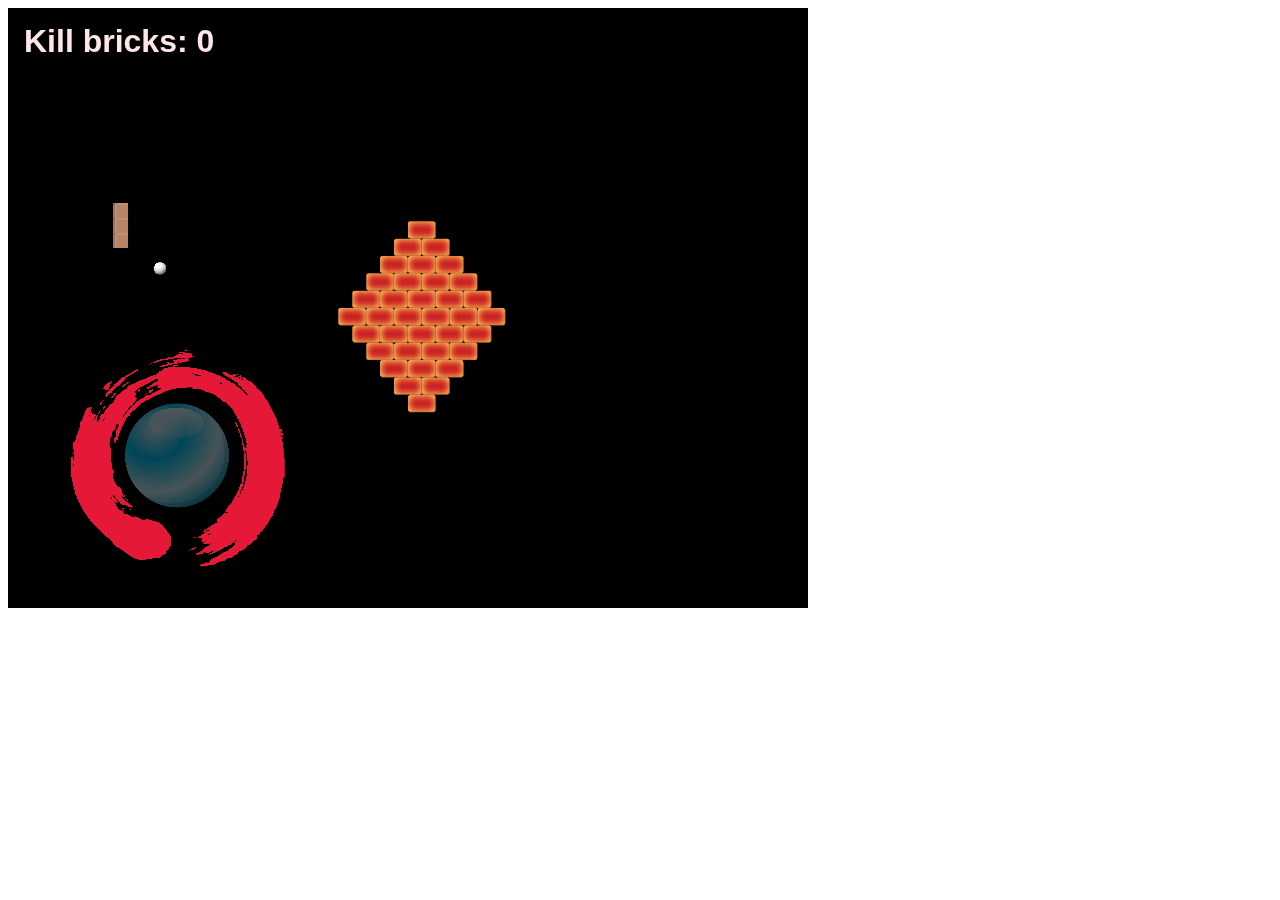
<file: snake/snake.html>
<!doctype html>
<html>
    <head>
        <meta charset="UTF-8" />
        <title>hello phaser!</title>
        <script src="../phaser.min.js"></script>
    </head>
    <body>

    <script type="text/javascript">

    window.onload = function() {

var game = new Phaser.Game(800, 600, Phaser.AUTO, '', { preload: preload, create: create, update: update });

var map;
var layer;
var position = [];
var time = 0;
var front_x =7;
var front_y =7;
var cursors;
 var up=0 , down = 1, left=0,right=0;  
 var grid_width = 54;
 var grid_height = 40;
 var ball;
 var collision = 0;
 var circle;
 var bubble;
 var angle;
 var bricks;
 var brick;
 var score = 0;
 var scoreText;
 var CONSTANT = 6;
 var turn = 1;

function preload() {
    this.load.image('circle', 'assets/circle.png');
    this.load.image('tile','assets/tile.png');
    this.load.image('ball','assets/ball.png');
    this.load.bitmapFont('desyrel', 'assets/desyrel.png', 'assets/desyrel.xml');
    this.load.image('bubble','assets/bubble.gif');
    this.load.image('brick','assets/brick.png');
}

function create() {
    circle = this.add.sprite(170, 450, 'circle');
    circle.anchor.set(0.5);
    circle.scale.set(0.15);
    bubble = this.add.sprite(170, 450,'bubble');
    bubble.anchor.set(0.5);
    bubble.alpha = 0.6;
    bubble.scale.set(0.18);
    map = game.add.tilemap();
    map.addTilesetImage('tile', null, 15, 15);
    layer = map.create('level1', grid_width, grid_height, 15, 15);
    map.setCollision(0,true,layer);
    position.push({x: 7, y: 5});
    position.push({x: 7, y: 6});
    position.push({x: 7, y: 7});
    map.putTile(0,position[0].x,position[0].y,layer);
    map.putTile(0,position[1].x,position[1].y,layer);
    map.putTile(0,position[2].x,position[2].y,layer);
    cursors = game.input.keyboard.createCursorKeys();
    ball = game.add.sprite(200,200,'ball');
    ball.scale.set(0.025);
    game.physics.arcade.enable(ball);
    ball.body.velocity.x = -130;
    ball.body.velocity.y = 130;
    ball.body.bounce.set(1);
    
    bricks = game.add.group();
    bricks.enableBody = true;


    for(var i =0;i<CONSTANT;i++){
        for(var j = 0; j<=i;j++){
            brick = bricks.create(0,0,'brick');
            brick.scale.set(0.05);
            //brick.ancher= 0.5;
            brick.x = 400 - i*(brick.width/2) + j*brick.width;
            brick.y = game.world.height / 2 - (CONSTANT - 1) * brick.height + i*brick.height;
            
            brick.body.immovable = true;
        }
    }

    for(var i =0;i<CONSTANT;i++){
        for(var j = CONSTANT-1; j>i;j--){
            brick = bricks.create(0,0,'brick');
            brick.scale.set(0.05);
            //brick.ancher= 0.5;
            brick.x = 400 - CONSTANT*(brick.width/2) + i*(brick.width/2)+ (CONSTANT-j)*brick.width;
            brick.y = game.world.height / 2 - (CONSTANT - 1) * brick.height + CONSTANT*brick.height + i*brick.height;
            
            brick.body.immovable = true;
        }
    }
    
    text = game.add.bitmapText(400, 300, 'desyrel','', 64);
    text.anchor.x = 0.5;
    text.anchor.y = 0.5;
    scoreText = game.add.text(16, 16, 'Kill bricks: 0',{align:'left',boundsAlignH:'center',boundsAlignV:'middle',fontSize: '32px', fill: "#ffe6e6" });

}
    
    


function update() {
    
     
    if(game.physics.arcade.collide(layer, ball)){
        collision++;
    }

    //if (ball.x<0||ball.y<0||ball.x>800||ball.y>600){
    //    gameOver();
    //}

    /*if (ball.x<0) ball.x = 800;
    if (ball.y<0) ball.y = 600;
    if (ball.x>800) ball.x = 0;
    if (ball.y>600) ball.y = 0 ; */
    ball.body.collideWorldBounds = true;

    
    if(game.input.activePointer.isDown){
        bubble.x = game.input.activePointer.x;
        bubble.y = game.input.activePointer.y;
    }
    else{
        bubble.x = 170;
        bubble.y = 450;
    }
    angle = Math.atan2(bubble.y-450,bubble.x-170);
    if(Math.sqrt((bubble.x-170)*(bubble.x-170)+(bubble.y-450)*(bubble.y-450))>(circle.width/2)){
        bubble.y = 450 + (circle.width/2) *Math.sin(angle);
        bubble.x = 170 + (circle.width/2) *Math.cos(angle);
    }
    
    snakeMove();
    //game.physics.arcade.collide(ball, bricks);
    game.physics.arcade.collide(ball, bricks, getPoints, null, this);
    
    function getPoints (ball, brick) {

        // Removes the star from the screen

        brick.kill();
        score ++;
        scoreText.text = 'Kill bricks: ' + score;

    }
    if(score>=CONSTANT*CONSTANT*turn){
        turn++;
        ball.reset(100,50);
        ball.body.velocity.x = -130;
        ball.body.velocity.y = 130;
        for(var i = 0 ;i<bricks.children.length;i++){
            var brick = bricks.children[i];
            brick.reset(brick.x, brick.y);
        }
    }


}


function snakeMove(){
    
    time = time + game.time.physicsElapsed;
    if(time>=0.05){

        if(game.input.activePointer.isDown){
             if((angle>=-Math.PI&&angle<=-0.75*Math.PI)||(angle>=0.75*Math.PI&&angle<=Math.PI)){
                if(right === 0){
                    up= 0 ;
                    left = -1;
                    down = 0;
                    right = 0;
                }
            }
            else if((angle>=-0.25*Math.PI&&angle<=0)||(angle>= 0 &&angle<=0.25*Math.PI)){
                if(left === 0){
                    up = 0 ;
                    left = 0;
                    down = 0;
                    right = 1;
                }
            }
            else if(angle>-Math.PI*0.75 && angle<-0.25*Math.PI){
                if(down===0){
                    up = -1 ;
                    left = 0;
                    down = 0;
                    right = 0;
                }
            }
            else if(angle>0.25*Math.PI&&angle<0.75*Math.PI){
                if(up===0){
                    up = 0 ;
                    left = 0;
                    down = 1;
                    right = 0;
                }
            }

        }

        if(collision<=0){
        map.removeTile(position[0].x,position[0].y,layer);
        position.shift();
        }
        else{collision--;}
        front_x= front_x + left + right;
        front_y= front_y + up + down;
        if (front_x < 0) front_x = grid_width - 1;
        if (front_x >= grid_width) front_x = 0;
        if (front_y < 0) front_y = grid_height - 1;
        if (front_y >= grid_height) front_y = 0;
        position.push({x:front_x,y:front_y});
        if(map.getTile(front_x,front_y,layer)!==null){
            gameOver();
        }
        time= time - 0.05;
        map.putTile(0,position[position.length-1].x,position[position.length-1].y,layer);
    }
}

function gameOver(){
    text.text = 'GameOver'+'\n'+'Click to restart';
}

}

    

    </script>

    </body>
</html>
</file>
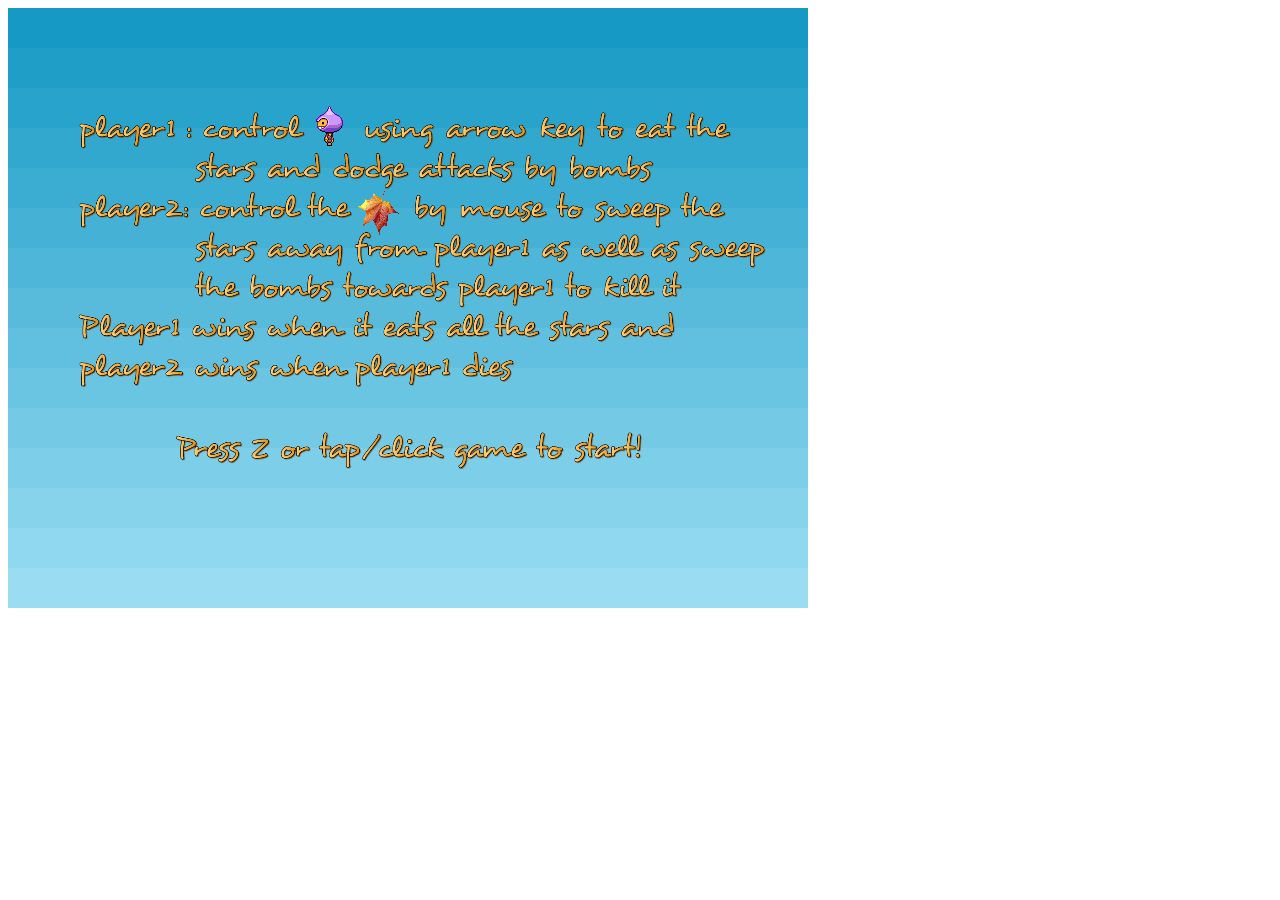
<file: stupid-battle/stupid-battle.html>
<!doctype html>
<html>
    <head>
        <meta charset="UTF-8" />
        <title>hello phaser!</title>
        <script src="../phaser.min.js"></script>
    </head>
    <body>

    <script type="text/javascript">

    window.onload = function() {

    game = new Phaser.Game(800, 600, Phaser.AUTO, '');
    
    game.state.add('Preloader', BasicGame.Preloader);
    game.state.add('MainMenu', BasicGame.MainMenu); 
    game.state.add('Game', BasicGame.Game); 
    game.state.start('Preloader'); 
}

var BasicGame = { 
};

var game;
var platforms;
 var player;
 var cursors;
 var stars;
 var score = 0;
 var scoreText;
 var leaf;
 var ledge1;
 var ledge2;
 var bombs;
 var map;
 var layer;
 var time = 0;
 var music;
 var judge = true;
 var text;

    BasicGame.Preloader = function(game) { 
 
    this.background = null;  

    this.preloadBar = null; 
    }; 

    BasicGame.Preloader.prototype = { 
        preload: function() {
        this.load.image('sky', 'assets/sky.png');
    this.load.image('ground', 'assets/platform.png');
    this.load.image('star', 'assets/star.png');
    this.load.spritesheet('dude', 'assets/dude.png', 32, 48);
    this.load.spritesheet('leaf','assets/autumn_leaves_PNG3576.png');
    this.load.image('bomb','assets/bomb.png');
    this.load.image('tile','assets/tile.png');
    this.load.audio('boden','assets/battleThemeA.mp3');
    this.load.bitmapFont('desyrel', 'assets/desyrel.png', 'assets/desyrel.xml');
    this.load.image('cloud', 'assets/cloud.png');},

        create: function() {
            music = game.add.audio('boden');
            this.state.start('MainMenu');
        }
    }
   
BasicGame.MainMenu = function (game) {  
  this.music = null; 
  this.playButton = null;  
};  

BasicGame.MainMenu.prototype = {  
  create: function () {  
    
    this.add.sprite(0, 0, 'sky');  
    this.add.sprite(305,90,'dude');
    var leaf = this.add.sprite(370,200,'leaf');
    leaf.anchor.set(0.5);
    leaf.scale.set(0.02);
    this.loadingText = this.add.bitmapText(this.game.width / 2, this.game.height / 2 + 140, 'desyrel', 64);   
    this.loadingText.text = "Press Z or tap/click game to start!";  
    //text = game.add.bitmapText(400, 300, 'desyrel','', 64);
    this.loadingText.anchor.setTo(0.5, 0.5); 
    this.rule = this.add.bitmapText(100,100,'desyrel',64);
    this.rule.text = 'player1 : control      using arrow key to eat the \n           stars and dodge attacks by bombs'+ '\n'+'player2: control the      by mouse to sweep the \n           stars away from player1 as well as sweep\n           the bombs towards player1 to kill it'+'\n'+'Player1 wins when it eats all the stars and \nplayer2 wins when player1 dies';
    this.rule.x -= 30;
    },
    /*this.add.text(this.game.width / 2, this.game.height - 90, "image assets Copyright (c) 2002 Ari Feldman", { font: "12px monospace", fill: "#fff", align: "center"}).anchor.setTo(0.5, 0.5); 
    this.add.text(this.game.width / 2, this.game.height - 75, "sound assets Copyright (c) 2012 - 2013 Devin Watson", { font: "12px monospace", fill: "#fff", align: "center"}).anchor.setTo(0.5, 0.5);    },  */
  update: function () {  
    if (this.input.keyboard.isDown(Phaser.Keyboard.Z) || this.input.activePointer.isDown) {       
        this.startGame(); 
    }
  },



startGame: function (pointer) { 
    this.state.start('Game'); 
}
};

BasicGame.Game = function(game) { 
 
};

function generateMap(){
    for(var i=0;i<25;i++){
        for(var j = 0;j<15;j++){
            map.removeTile(i,j,layer);
        }
    }
    
    for(var i = 0;i<=25;i++){
    map.putTile(0, Math.floor(Math.random()*25), Math.floor(Math.random()*13+2), layer);
    }

    map.setCollisionByExclusion([],true,layer);
}

function gameOver(name){
    text.text = 'GameOver'+'\n'+name+' '+'wins'+'\n'+'Click to restart';
}


function quitGame(pointer) { 
this.player.destroy(); 
this.stars.destroy(); 
this.leaf.destroy(); 
this.bombs.destroy(); 
this.map.destroy(); 
this.platforms.destroy();
this.scoreText.destroy();
this.music.stop();
this.score = 0;
this.time = 0;
this.judge = true;

 
game.state.start('MainMenu');  
 
 
}  


BasicGame.Game.prototype = { 


create:function() {

    music.play();

    //  We're going to be using physics, so enable the Arcade Physics system
    game.physics.startSystem(Phaser.Physics.ARCADE);

    //  A simple background for our game
    var cloud = game.add.sprite(0, 0, 'cloud');
    cloud.width = game.world.width;
    cloud.height = game.world.height;



    //  The platforms group contains the ground and the 2 ledges we can jump on
    platforms = game.add.group();

    //  We will enable physics for any object that is created in this group
    platforms.enableBody = true;

    // Here we create the ground.
    var ground = platforms.create(0, game.world.height-64, 'ground');

    //  Scale it to fit the width of the game (the original sprite is 400x32 in size)
    ground.scale.setTo(2, 2);
    ground.tint = 0xff9999;
    //  This stops it from falling away when you jump on it
    ground.body.immovable = true;

    map = game.add.tilemap();
    map.addTilesetImage('tile');
    layer = map.create('level1', 40, 30, 32, 32);

    generateMap();
    //  Now let's create two ledges
   /* ledge1 = platforms.create(400, 400, 'ground');

    ledge1.body.immovable = true;
    ledge1.body.velocity.x = 30;
    ledge1.tint = 0x0000ff;

    ledge2 = platforms.create(-150, 200, 'ground');

    ledge2.body.immovable = true;
    ledge2.body.velocity.x = -30;
    ledge2.tint = 0x54eeff;*/

     // The player and its settings
    player = game.add.sprite(32, game.world.height - 150, 'dude');

    //  We need to enable physics on the player
    game.physics.arcade.enable(player);

    //  Player physics properties. Give the little guy a slight bounce.
    player.body.bounce.y = 0.2;
    player.body.gravity.y = 500;
    player.body.collideWorldBounds = true;

    //  Our two animations, walking left and right.
    player.animations.add('left', [0, 1, 2, 3], 10, true);
    player.animations.add('right', [5, 6, 7, 8], 10, true);

    stars = game.add.group();

    stars.enableBody = true;

    //  Here we'll create 12 of them evenly spaced apart
    for (var i = 0; i < 12; i++)
    {
        //  Create a star inside of the 'stars' group
        var star = stars.create(i * 70, 0, 'star');

        //  Let gravity do its thing
        star.body.gravity.y = 20;

        star.body.bounce.x = 0.5+ Math.random()*0.5;
        star.body.collideWorldBounds = true;

        //  This just gives each star a slightly random bounce value
        star.body.bounce.y = 0.7 + Math.random() * 0.2;
    }
   
    scoreText = game.add.text(16, 16, 'score: 0',{align:'left',boundsAlignH:'center',boundsAlignV:'middle',fontSize: '32px', fill: '#000' });

    leaf = game.add.sprite(game.world.centerX, game.world.centerY, 'leaf');
    leaf.anchor.set(0.5);
    leaf.scale.set(0.05);

    // enable leaf to physics
    game.physics.arcade.enable(leaf);

    bombs = game.add.group();

    bombs.enableBody = true;

    //  Here we'll create 2 of them evenly spaced apart
    for (var i = 0; i < 2; i++)
    {
        //  Create a bomb inside of the 'stars' group
        var bomb = bombs.create(200+Math.random()*400, 0, 'bomb');

        //  Let gravity do its thing
        bomb.body.gravity.y = 20;

        bomb.body.bounce.x = 0.5+ Math.random()*0.5;
        bomb.body.collideWorldBounds = true;

        //  This just gives each star a slightly random bounce value
        bomb.body.bounce.y = 0.7 + Math.random() * 0.2;
        bomb.scale.set(0.1);
    }
   

    text = game.add.bitmapText(400, 300, 'desyrel','', 64);
    text.anchor.x = 0.5;
    text.anchor.y = 0.5;
   
},



update:function() {
   
 //  Collide the player and the stars with the platforms
    var hitPlatform = game.physics.arcade.collide(player, platforms);
//  Reset the players velocity (movement)
    cursors = game.input.keyboard.createCursorKeys();

    var hitTile = game.physics.arcade.collide(player, layer);

    time = time + game.time.physicsElapsed;

    if(time >= 8){
        generateMap();
        time= time-8;
    }

    
    player.body.velocity.x = 0;

    if (cursors.left.isDown)
    {
        //  Move to the left
        player.body.velocity.x = -200;

        player.animations.play('left');
    }
    else if (cursors.right.isDown)
    {
        //  Move to the right
        player.body.velocity.x = 200;

        player.animations.play('right');
    }
    else
    {
        //  Stand still
        player.animations.stop();

        player.frame = 4;
    }

    //  Allow the player to jump if they are touching the ground.
    if (cursors.up.isDown  && (hitPlatform||hitTile))
    {
        player.body.velocity.y = -400;
    }
    
    game.physics.arcade.collide(stars, platforms);
    game.physics.arcade.overlap(player, stars, collectStar, null, this);
    
    function collectStar (player, star) {

    // Removes the star from the screen
    star.kill();

    //  Add and update the score
    score += 10;
    scoreText.text = 'Score: ' + score;

    }
    // if the distance between mouse and sprite is greater than 8 
    if (game.physics.arcade.distanceToPointer(leaf, game.input.activePointer) > 8) {
        // sprite is approaching the mouse with the velocity of 300
        game.physics.arcade.moveToPointer(leaf, 300);
    } else {
        // set the velocity of the sprite to 0
        leaf.body.velocity.set(0);
    }
    game.physics.arcade.collide(leaf, platforms);
    game.physics.arcade.collide(leaf, stars);
    game.physics.arcade.collide(stars, layer);
    game.physics.arcade.collide(bombs, layer);

    /*if(ledge1.body.position.x >= game.world.width){
        ledge1.body.position.x = -ledge1.width;
    }

    if(ledge2.body.position.x <= -ledge2.width){
        ledge2.body.position.x = game.world.width;
    }*/

    game.physics.arcade.overlap(player, bombs, killPlayer, null, this);
    
    function killPlayer (player, bombs) {

    // Removes the star from the screen
    player.kill();
    judge = false;

    }
    game.physics.arcade.collide(bombs, platforms);
    game.physics.arcade.collide(bombs, leaf);

    if(score >= 120){
    
    gameOver('Guy');
    if(this.input.activePointer.isDown){
    quitGame();
    }
    }
    else if(judge === false){
    gameOver('Leaf');
    
    if(this.input.activePointer.isDown){
    quitGame();
    }
    }

},

}

    

    </script>

    </body>
</html>
</file>
<file: static/css/main.fcd7f780.chunk.css>
body{margin:0;font-family:-apple-system,BlinkMacSystemFont,"Segoe UI","Roboto","Oxygen","Ubuntu","Cantarell","Fira Sans","Droid Sans","Helvetica Neue",sans-serif;-webkit-font-smoothing:antialiased;-moz-osx-font-smoothing:grayscale;background-color:#222327;color:#fff}code{font-family:source-code-pro,Menlo,Monaco,Consolas,"Courier New",monospace}.column-flex{text-align:center;display:flex;flex-direction:column;align-items:center}.App-logo{height:40vmin;pointer-events:none}@media (prefers-reduced-motion:no-preference){.App-logo{animation:App-logo-spin 20s linear infinite}}.App-header{margin-top:100px;margin-bottom:50px}.description-text{color:#999}.App-link{color:#61dafb}.search-bar-container{width:500px;display:flex;flex-direction:row;align-items:center;justify-content:center}.search-bar{flex:1 1}.keyboard{width:600px;margin-top:50px}.text-to-analyze{border:1px solid #556;border-radius:5px;padding:10px;margin-bottom:50px}.invalid-input-error{color:red;font-weight:700;margin-bottom:50px}.canvas{margin-bottom:20px}@keyframes App-logo-spin{0%{transform:rotate(0deg)}to{transform:rotate(1turn)}}.keyboard-button{margin:2px 0;height:30px;border-radius:5px;border:1px solid #4a5963;display:flex;align-items:center;justify-content:center;transition:background-color .1s ease-out,border-color .1s ease-out;-webkit-user-select:none;-ms-user-select:none;user-select:none;cursor:pointer}.keyboard-button:hover{background-color:#44505a;border-color:#777}
/*# sourceMappingURL=main.fcd7f780.chunk.css.map */
</file>
